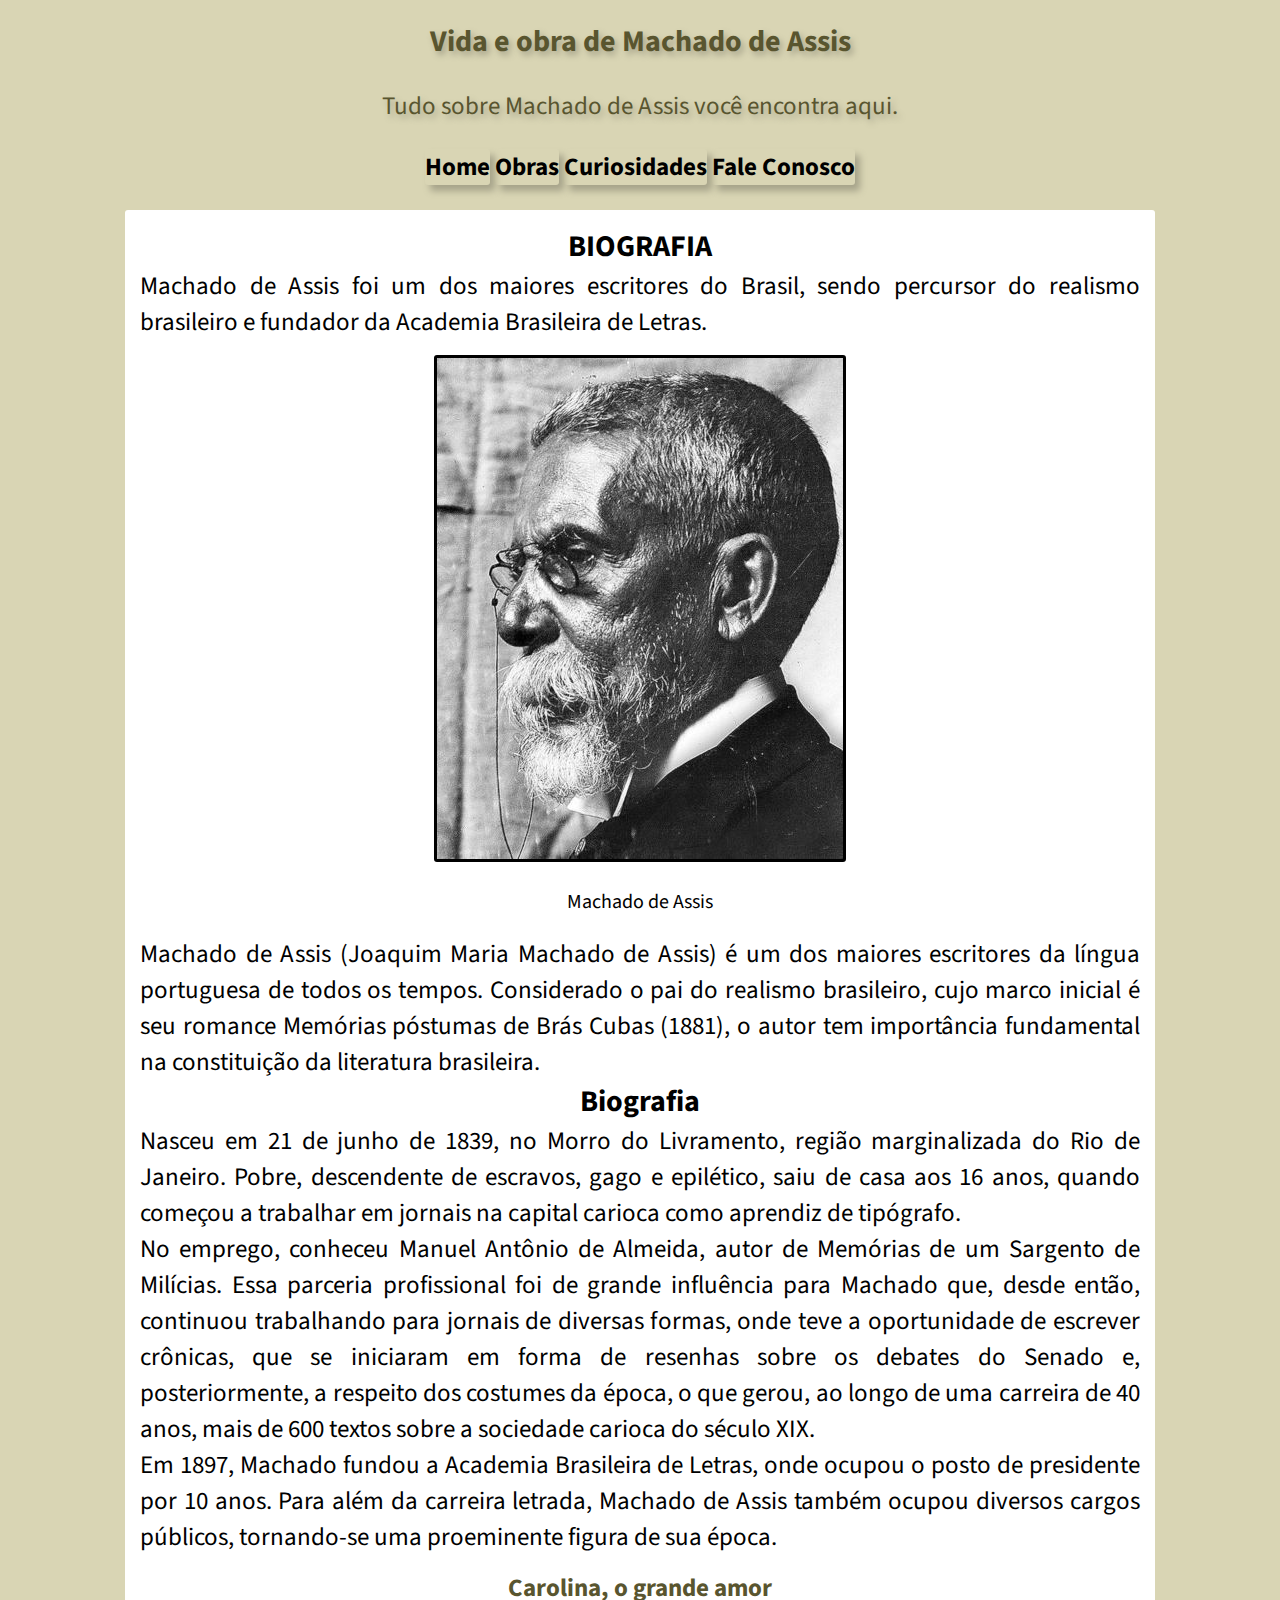
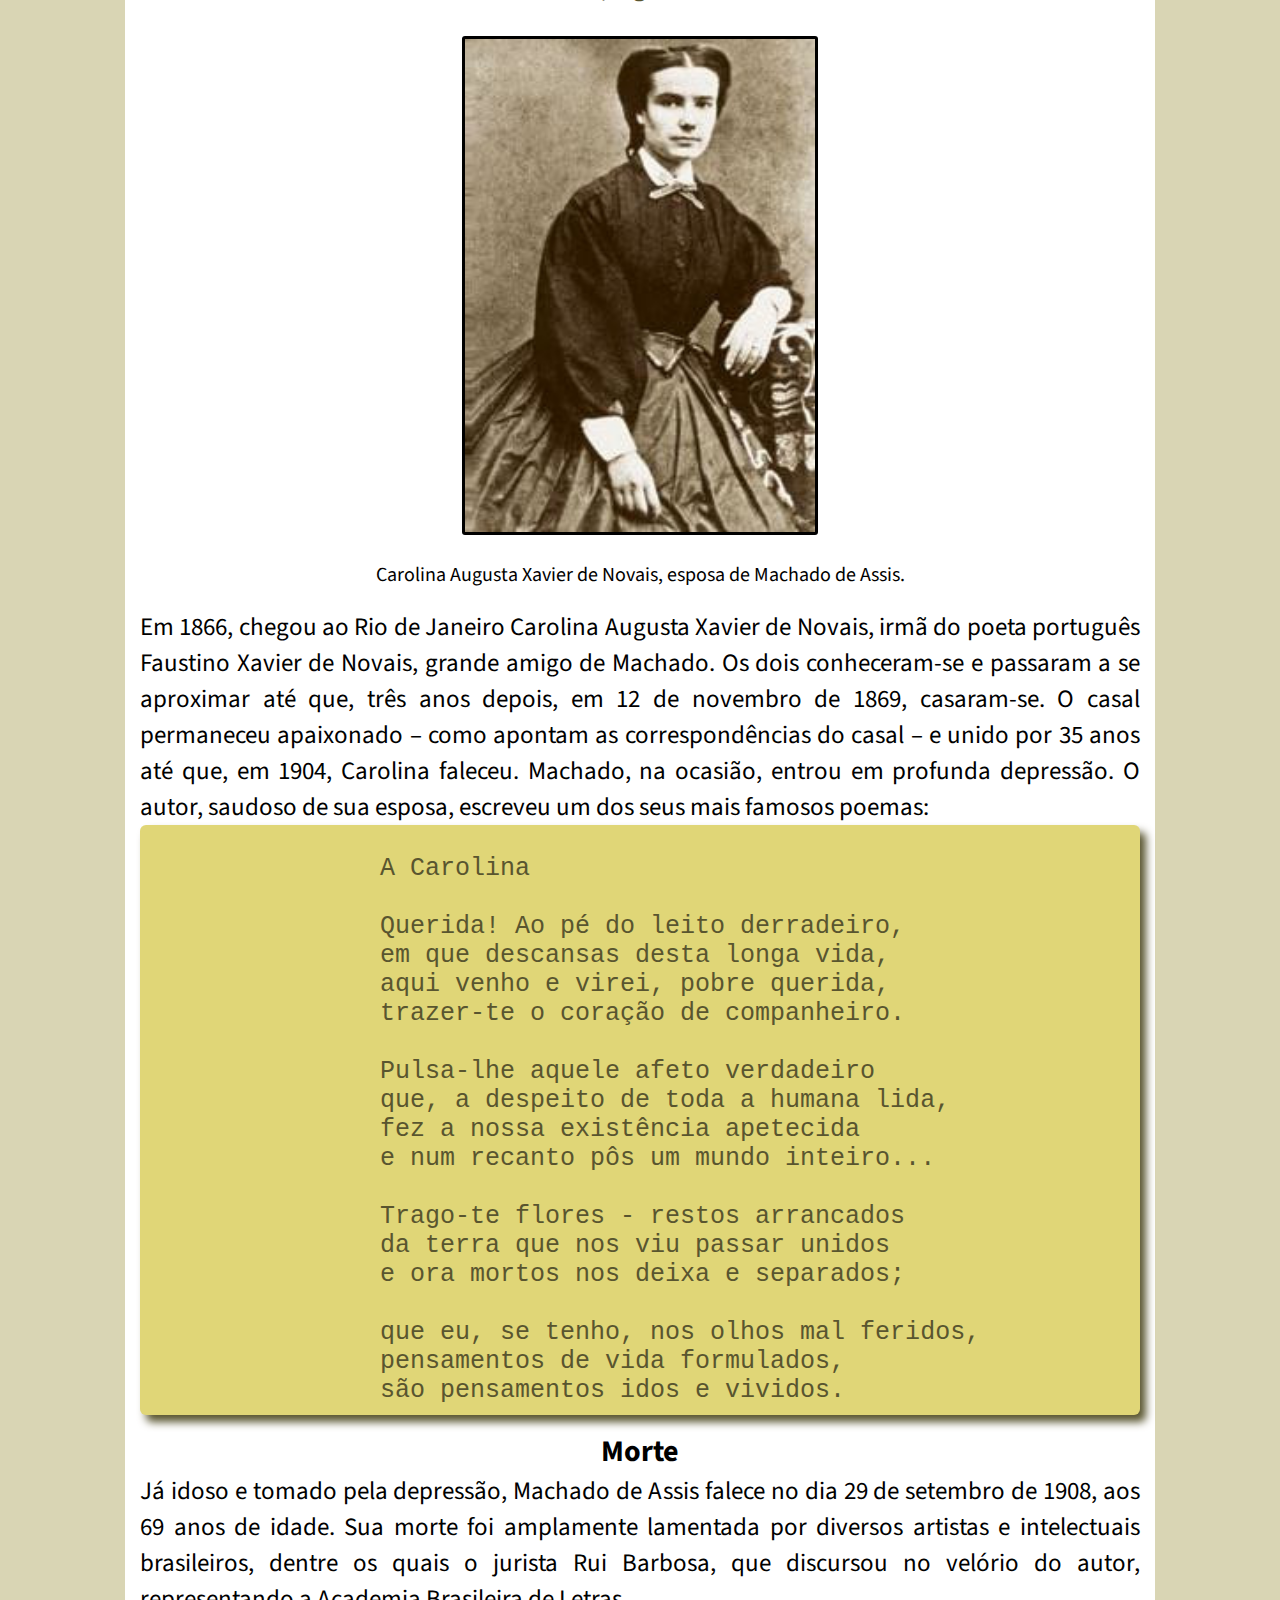
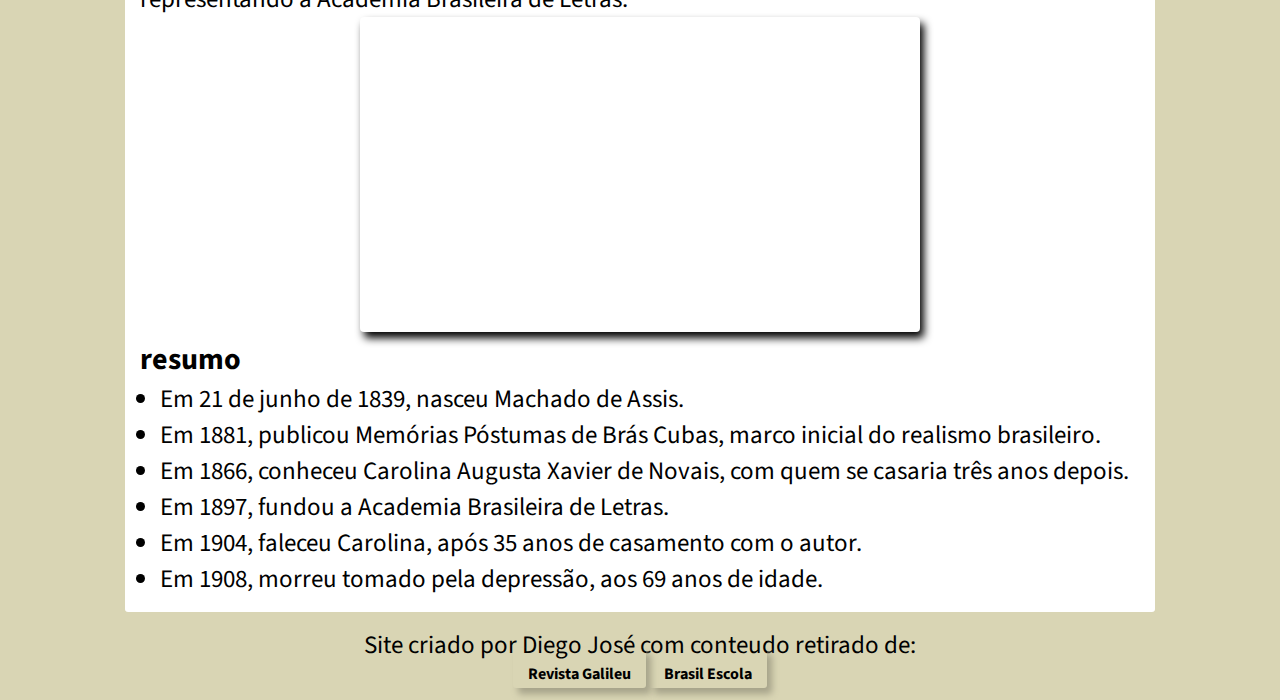
<file: index.html>
<!DOCTYPE html>
<html lang="pt-br">

<head>
    
    <meta charset="UTF-8">
    <meta http-equiv="X-UA-Compatible" content="IE=edge">
    <meta name="viewport" content="width=device-width, initial-scale=1.0">
    <title>Machado de Assis</title>
    <link rel="stylesheet" href="1406.css">
    
</head>

<body>
    <header>
        <h1>Vida e obra de Machado de Assis</h1>
        <p class="comeco"> Tudo sobre Machado de Assis você encontra aqui.</p>


    </header>
    <nav>
        <a href="index.html">Home</a>
        <a href="index obras.html">Obras</a>
        <a href="index curiosidades.html">Curiosidades</a>
        <a href="index fale conosco.html">Fale Conosco</a>
    </nav>

    <main>
        <!--conteudo principal-->
        <article>

            <h2>BIOGRAFIA</h2>
            <p>
                Machado de Assis foi um dos maiores escritores do Brasil, sendo percursor do realismo brasileiro e
                fundador
                da Academia Brasileira de Letras.
            </p>
            <figure>

                <img src="foto-machado.jpg" alt="foto do Assis">
                <figcaption>Machado de Assis</figcaption>
            </figure>
            <p>
                Machado de Assis (Joaquim Maria Machado de Assis) é um dos maiores escritores da língua portuguesa de
                todos
                os tempos. Considerado o pai do realismo brasileiro, cujo marco inicial é seu romance Memórias póstumas
                de
                Brás Cubas (1881), o autor tem importância fundamental na constituição da literatura brasileira.
            </p>

            <h2>Biografia</h2>

            <p>
                Nasceu em 21 de junho de 1839, no Morro do Livramento, região marginalizada do Rio de Janeiro. Pobre,
                descendente de escravos, gago e epilético, saiu de casa aos 16 anos, quando começou a trabalhar em
                jornais
                na capital carioca como aprendiz de tipógrafo.
            </p>

            <p>
                No emprego, conheceu Manuel Antônio de Almeida, autor de Memórias de um Sargento de Milícias. Essa
                parceria
                profissional foi de grande influência para Machado que, desde então, continuou trabalhando para jornais
                de
                diversas formas, onde teve a oportunidade de escrever crônicas, que se iniciaram em forma de resenhas
                sobre
                os debates do Senado e, posteriormente, a respeito dos costumes da época, o que gerou, ao longo de uma
                carreira de 40 anos, mais de 600 textos sobre a sociedade carioca do século XIX.
            </p>


            <p>
                Em 1897, Machado fundou a Academia Brasileira de Letras, onde ocupou o posto de presidente por 10 anos.
                Para
                além da carreira letrada, Machado de Assis também ocupou diversos cargos públicos, tornando-se uma
                proeminente figura de sua época.
            </p>


            <h5>Carolina, o grande amor</h5>
            
            <figure>
                <img src="foto-carolina-augusta.jpg" alt="carolina Augusta" width="350">
                <figcaption> Carolina Augusta Xavier de Novais, esposa de Machado de Assis.</figcaption>
            </figure>
            <p>
                Em 1866, chegou ao Rio de Janeiro Carolina Augusta Xavier de Novais, irmã do poeta português Faustino
                Xavier
                de Novais, grande amigo de Machado. Os dois conheceram-se e passaram a se aproximar até que, três anos
                depois, em 12 de novembro de 1869, casaram-se. O casal permaneceu apaixonado – como apontam as
                correspondências do casal – e unido por 35 anos até que, em 1904, Carolina faleceu. Machado, na ocasião,
                entrou em profunda depressão. O autor, saudoso de sua esposa, escreveu um dos seus mais famosos poemas:
            </p>
            <pre>

                A Carolina
    
                Querida! Ao pé do leito derradeiro,
                em que descansas desta longa vida,
                aqui venho e virei, pobre querida,
                trazer-te o coração de companheiro.
    
                Pulsa-lhe aquele afeto verdadeiro
                que, a despeito de toda a humana lida,
                fez a nossa existência apetecida
                e num recanto pôs um mundo inteiro...
    
                Trago-te flores - restos arrancados
                da terra que nos viu passar unidos
                e ora mortos nos deixa e separados;
    
                que eu, se tenho, nos olhos mal feridos,
                pensamentos de vida formulados,
                são pensamentos idos e vividos.
</pre>
<h4>Morte</h4>
<p>
    Já idoso e tomado pela depressão, Machado de Assis falece no dia 29 de setembro de 1908, aos 69 anos de
    idade. Sua morte foi amplamente lamentada por diversos artistas e intelectuais brasileiros, dentre os quais
    o jurista Rui Barbosa, que discursou no velório do autor, representando a Academia Brasileira de Letras.</p>
            <iframe width="560" height="315" src="https://www.youtube.com/embed/mr6prpsWfXI"
                title="YouTube video player" frameborder="0"
                allow="accelerometer; autoplay; clipboard-write; encrypted-media; gyroscope; picture-in-picture"
                allowfullscreen></iframe>

        </article>
<aside>
    <h3>resumo</h3>
<ul>
    
        <li>Em 21 de junho de 1839, nasceu Machado de Assis.</li>
        <li>Em 1881, publicou Memórias Póstumas de Brás Cubas, marco inicial do realismo brasileiro.</li>
        <li>Em 1866, conheceu Carolina Augusta Xavier de Novais, com quem se casaria três anos depois.</li>
        <li>Em 1897, fundou a Academia Brasileira de Letras.</li>
        <li>Em 1904, faleceu Carolina, após 35 anos de casamento com o autor.</li>
        <li>Em 1908, morreu tomado pela depressão, aos 69 anos de idade.</li>
    
</ul>

</aside>

    </main>
<footer>
    <p class="final">Site criado por Diego José com conteudo retirado de: </p>
    <a href="http://revistagalileu.globo.com/Cultura/noticia/2017/06/11-curiosidades-sobre-machado-de-assis.html">Revista Galileu</a>
    <a href="http://brasilescola.uol.com.br/biografia/machado-de-assis.html">Brasil Escola</a>

</footer>
</body>

</html>
</file>
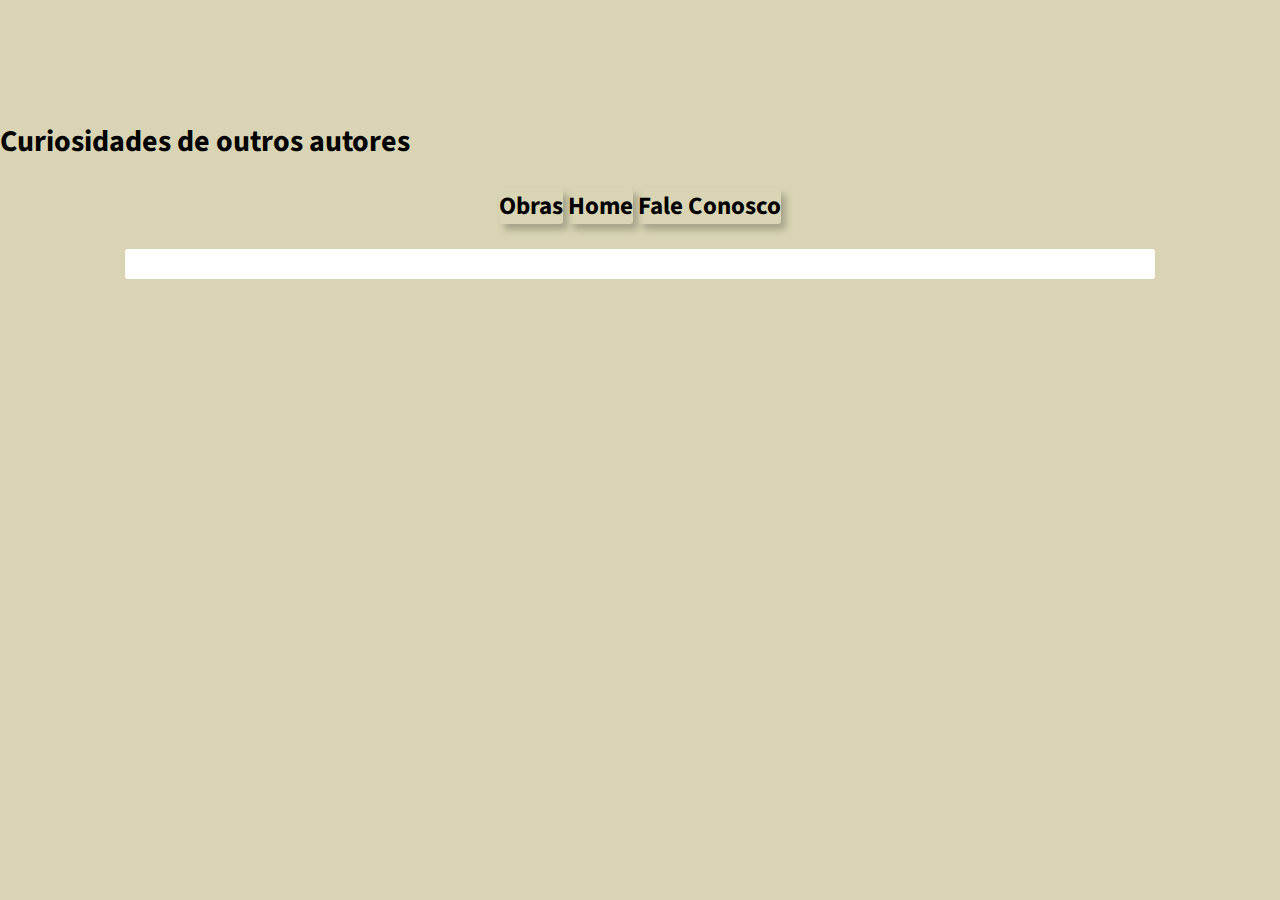
<file: index curiosidades.html>
<!DOCTYPE html>
<html lang="pt-br">

<head>
    <meta charset="UTF-8">
    <meta http-equiv="X-UA-Compatible" content="IE=edge">
    <meta name="viewport" content="width=device-width, initial-scale=1.0">
    <title>Home</title>
    <link rel="stylesheet" href="1406.css">
</head>

<body>
    <header>
        <h1></h1>
        <p class="comeco"></p>


    </header>
    <h1>Curiosidades de outros autores</h1>
    <nav>
        <a href="index obras.html">Obras</a>
        <a href="index.html">Home</a>
        <a href="index fale conosco.html">Fale Conosco</a>
    </nav>

    <main>
        <!--conteudo principal-->
        <article>
        </article>
<aside>
<ul>
</ul>
</aside>

    </main>
<footer>
    
</footer>
</body>

</html>
</file>
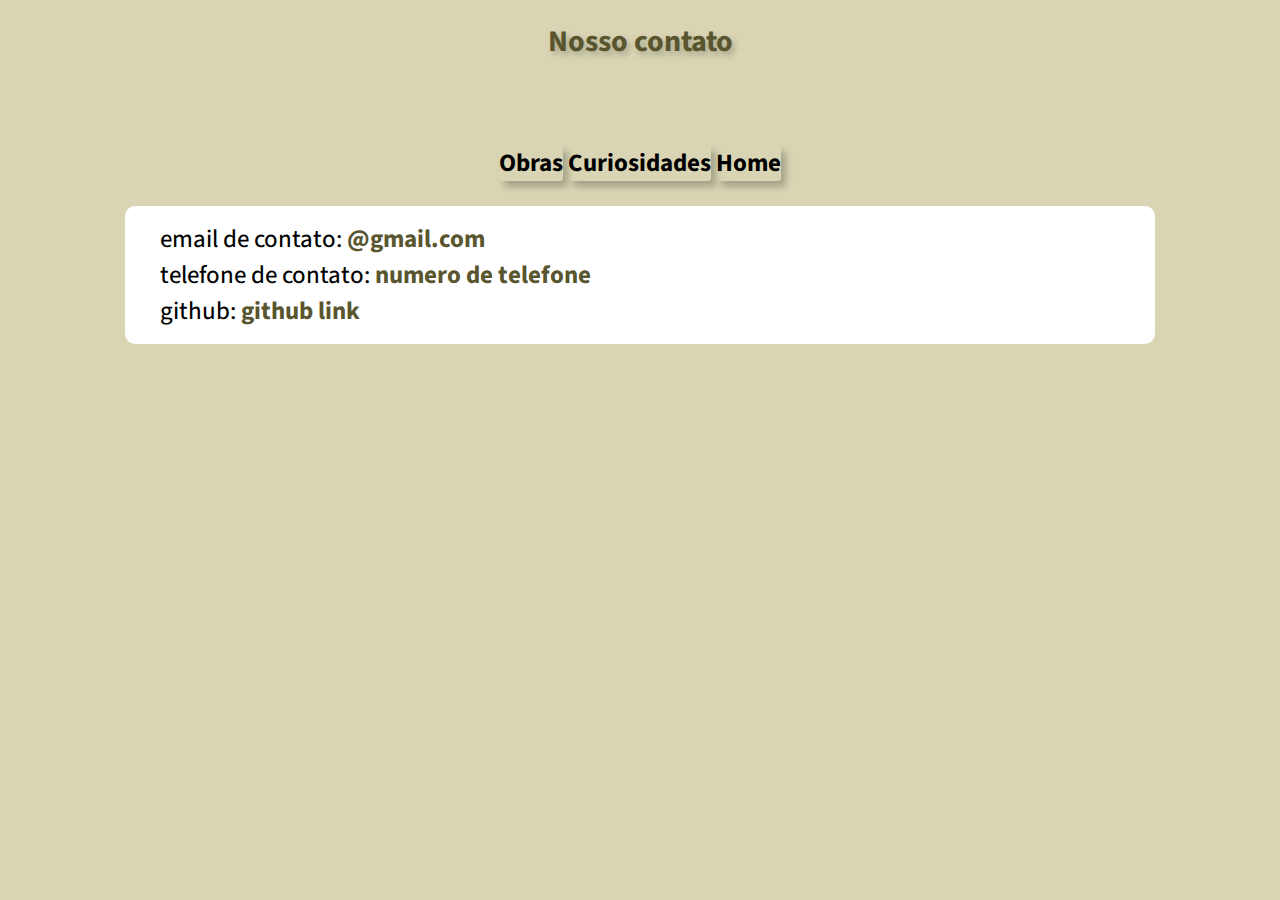
<file: index fale conosco.html>
<!DOCTYPE html>
<html lang="pt-br">

<head>
    <meta charset="UTF-8">
    <meta http-equiv="X-UA-Compatible" content="IE=edge">
    <meta name="viewport" content="width=device-width, initial-scale=1.0">
    <title>Home</title>
    <link rel="stylesheet" href="fale.css">
</head>

<body>
    <header>
        <h1>Nosso contato</h1>
        <p class="comeco"></p>


    </header>
    
    <nav>
        <a href="index obras.html">Obras</a>
        <a href="index curiosidades.html">Curiosidades</a>
        <a href="index.html">Home</a>
    </nav>

    <main>   
<aside>
<ul> email de contato: <a href="mailto:">@gmail.com</a></ul>
<ul>telefone de contato: <a href="tel:+55 11">numero de telefone</a></ul>
<ul> github: <a href="http://">github link</a></ul>
</aside>

    </main>
</body>

</html>
</file>
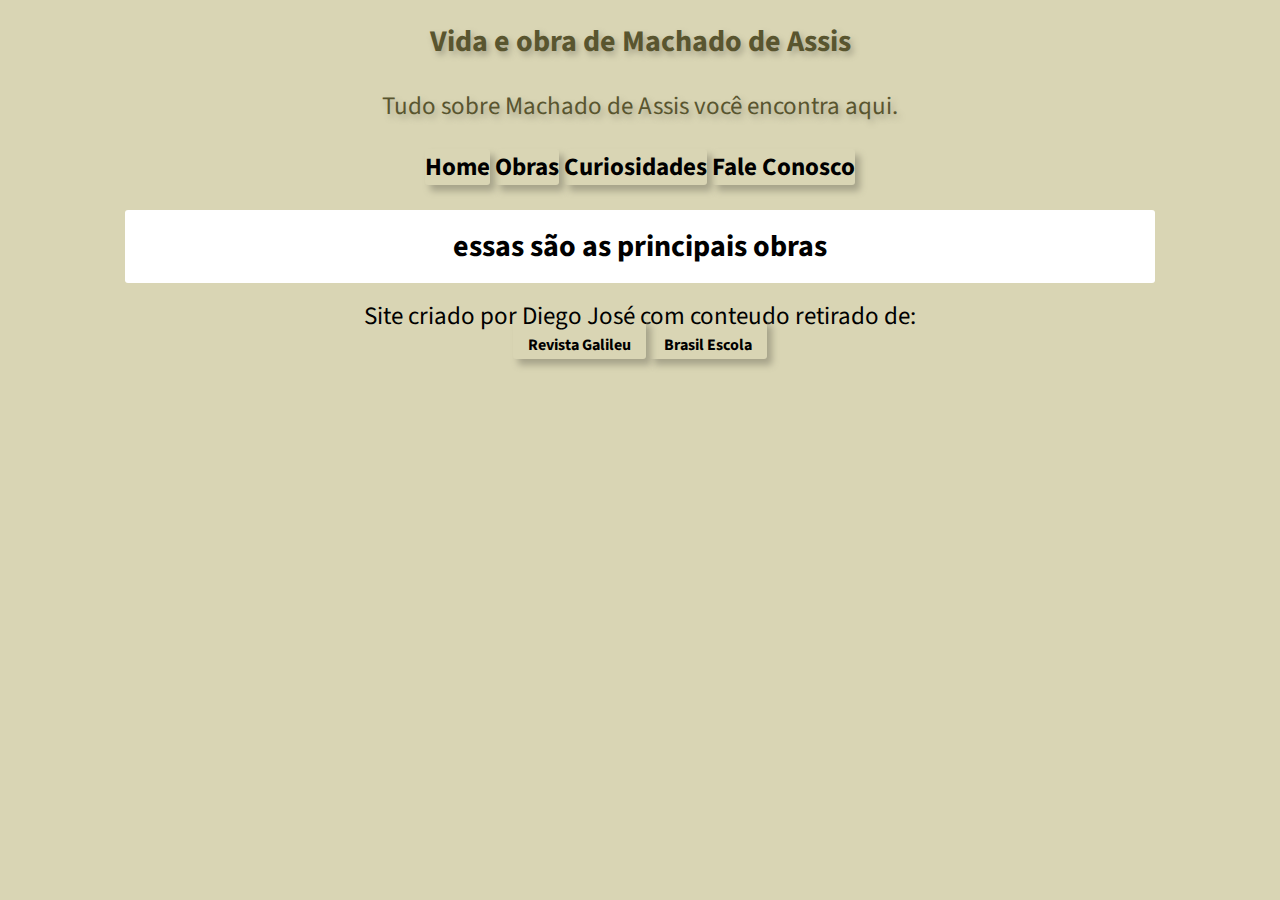
<file: index obras.html>
<!DOCTYPE html>
<html lang="pt-br">

<head>
    
    <meta charset="UTF-8">
    <meta http-equiv="X-UA-Compatible" content="IE=edge">
    <meta name="viewport" content="width=device-width, initial-scale=1.0">
    <title>Machado de Assis</title>
    <link rel="stylesheet" href="1406.css">
    
</head>

<body>
    <header>
        <h1>Vida e obra de Machado de Assis</h1>
        <p class="comeco"> Tudo sobre Machado de Assis você encontra aqui.</p>


    </header>
    <nav>
        <a href="index.html">Home</a>
        <a href="index obras.html">Obras</a>
        <a href="index curiosidades.html">Curiosidades</a>
        <a href="index fale conosco.html">Fale Conosco</a>
    </nav>

    <main>
        <!--conteudo principal-->
        <article>

            <h2>essas são as principais obras</h2>
            <p></p>

        </article>

    </main>
<footer>
    <p class="final">Site criado por Diego José com conteudo retirado de: </p>
    <a href="http://revistagalileu.globo.com/Cultura/noticia/2017/06/11-curiosidades-sobre-machado-de-assis.html">Revista Galileu</a>
    <a href="http://brasilescola.uol.com.br/biografia/machado-de-assis.html">Brasil Escola</a>

</footer>
</body>

</html>
</file>
<file: 1406.css>
@charset "UTF-8";
/*fonte usada*/@import url('https://fonts.googleapis.com/css2?family=Source+Sans+Pro:ital,wght@0,200;0,600;1,200;1,900&display=swap');
/*font-family: 'Source Sans Pro', sans-serif; (chamada dessa fonte)*/ 

/*declarador de variavel*/  :root{
--cor1: #D9D5B4;/*variavel*/
--cor2: #59552F;
--cor3: #A6A38A;
--cor4: #E0D677;
--cor5: #59584A;


}
/*para todo o texto usar este sinal em azul*/*{
    margin: 0;
    padding: 0;
}
body{
background-color: var(--cor1);
font-family: 'Source Sans Pro', sans-serif; ;


}
header{
min-height: 100px;
text-align: center;
padding-top: 20px;
color: var(--cor2);
text-shadow: var(--cor3) 3px 4px 6px;
}
.comeco{
    margin-top: 25px;
    text-align: center;
    font-size: 30;
}
nav{
padding: 25px;
font-size: 25px;
text-align: center;

}
nav > a{
    color: black;
    text-decoration: none;
    font-weight: bold;
    box-shadow: var(--cor3) 5px 6px 7px;
    border-radius: 3px;
}
nav > a:hover{
    color:  var(--cor2);
    font-size: 35px;


}
main{
    margin-top: 10px;
    background-color: white;
    min-width: 320;
    max-width: 1000px;
    text-align: center;
    margin: auto;
    padding: 15px ;
    border-radius: 3px;
}
ul{
    text-align: justify;
    padding-left: 20px;
    font-size: 25px;
}
h3{
    font-size: 30px;
    text-align: justify;
}
p{
    text-align: justify;
    font-size: 25px;
}
pre{
    font-size: 25px;
    text-align: justify;
    padding-bottom: 10px;
    color: var(--cor2);
    background-color: var(--cor4);
    border-radius: 6px;
    box-shadow: 6px 7px 8px;
}
h4{
    font-size: 30px;
    padding-top: 15px;
}
h2{
    font-size: 30px;
}
h1{
    font-size: 30px;
}
iframe{
    box-shadow: 4px 6px 8px;
    border-radius: 4px;
    
}
footer{
    padding: 15px;
    text-align: center;
}
.final{
    text-align: center;
}
footer > a{
    padding: 15px;
    color: black;
    text-decoration: none;
    font-weight: bold;
    box-shadow: var(--cor3) 5px 6px 7px;
    border-radius: 3px;
    padding-bottom: 3px;

}
footer > a:hover{
    padding: 7px;
    color:  var(--cor2);
}
img{
    border-radius: 3px;
    border-style: solid;
    margin: 15px 15px 15px;
}
figcaption{
    margin-bottom: 20px;
    margin-top: 5px;
    font-size: 20px;
}
h5{
    font-size: 25px;
    color: var(--cor2);
    padding: 15px;

}
</file>
<file: fale.css>
@charset "UTF-8";
/*fonte usada*/@import url('https://fonts.googleapis.com/css2?family=Source+Sans+Pro:ital,wght@0,200;0,600;1,200;1,900&display=swap');
/*font-family: 'Source Sans Pro', sans-serif; (chamada dessa fonte)*/ 

/*declarador de variavel*/  :root{
--cor1: #D9D5B4;/*variavel*/
--cor2: #59552F;
--cor3: #A6A38A;
--cor4: #E0D677;
--cor5: #59584A;


}
/*para todo o texto usar este sinal em azul*/*{
    margin: 0;
    padding: 0;
}
body{
background-color: var(--cor1);
font-family: 'Source Sans Pro', sans-serif; ;


}
header{
min-height: 100px;
text-align: center;
padding-top: 20px;
color: var(--cor2);
text-shadow: var(--cor3) 3px 4px 6px;
}
.comeco{
    margin-top: 25px;
    text-align: center;
    font-size: 30;
}
nav{
padding: 25px;
font-size: 25px;
text-align: center;

}
nav > a{
    color: black;
    text-decoration: none;
    font-weight: bold;
    box-shadow: var(--cor3) 5px 6px 7px;
    border-radius: 3px;
}
nav > a:hover{
    color:  var(--cor2);
    font-size: 35px;


}
main{
    margin-top: 10px;
    background-color: white;
    min-width: 320;
    max-width: 1000px;
    text-align: center;
    margin: auto;
    padding: 15px ;
    border-radius: 10px;
}
ul{
    text-align: justify;
    padding-left: 20px;
    font-size: 25px;
    font-weight: 450;
}
ul > a{
    color: var(--cor2);
    text-decoration: none;
    border-radius: 3px;
    font-weight: 700;

}
h3{
    font-size: 30px;
    text-align: justify;
}
p{
    text-align: justify;
    font-size: 25px;
}
pre{
    font-size: 25px;
    text-align: justify;
    padding-bottom: 10px;
    color: var(--cor2);
    background-color: var(--cor4);
    border-radius: 6px;
    box-shadow: 6px 7px 8px;
}
h4{
    font-size: 30px;
    padding-top: 15px;
}
h2{
    font-size: 30px;
}
h1{
    font-size: 30px;
}
iframe{
    box-shadow: 4px 6px 8px;
    border-radius: 4px;
    
}
footer{
    padding: 15px;
    text-align: center;
}
.final{
    text-align: center;
}
footer > a{
    padding: 15px;
    color: black;
    text-decoration: none;
    font-weight: bold;
    box-shadow: var(--cor3) 5px 6px 7px;
    border-radius: 3px;
    padding-bottom: 3px;

}
footer > a:hover{
    padding: 7px;
    color:  var(--cor2);
}
img{
    border-radius: 3px;
    border-style: solid;
    margin: 15px 15px 15px;
}
figcaption{
    margin-bottom: 20px;
    margin-top: 5px;
    font-size: 20px;
}
h5{
    font-size: 25px;
    color: var(--cor2);
    padding: 15px;

}
</file>
